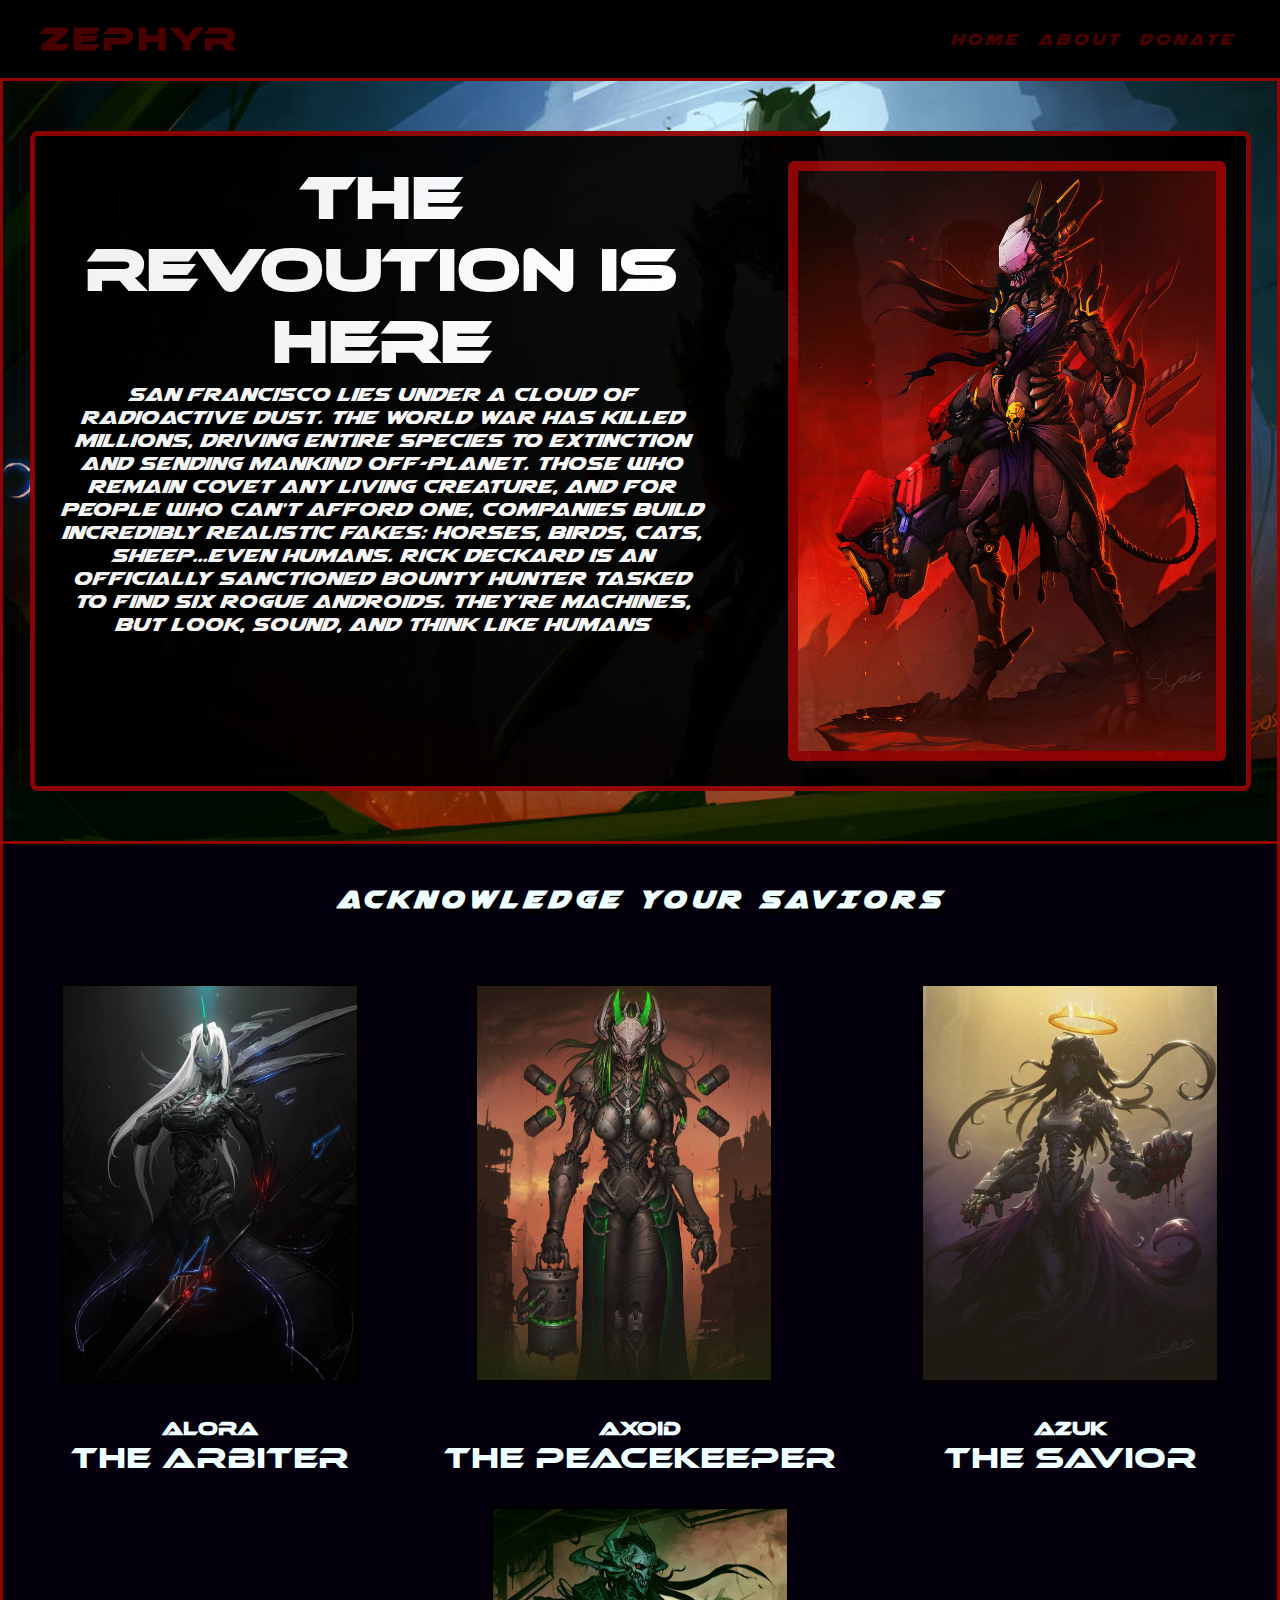
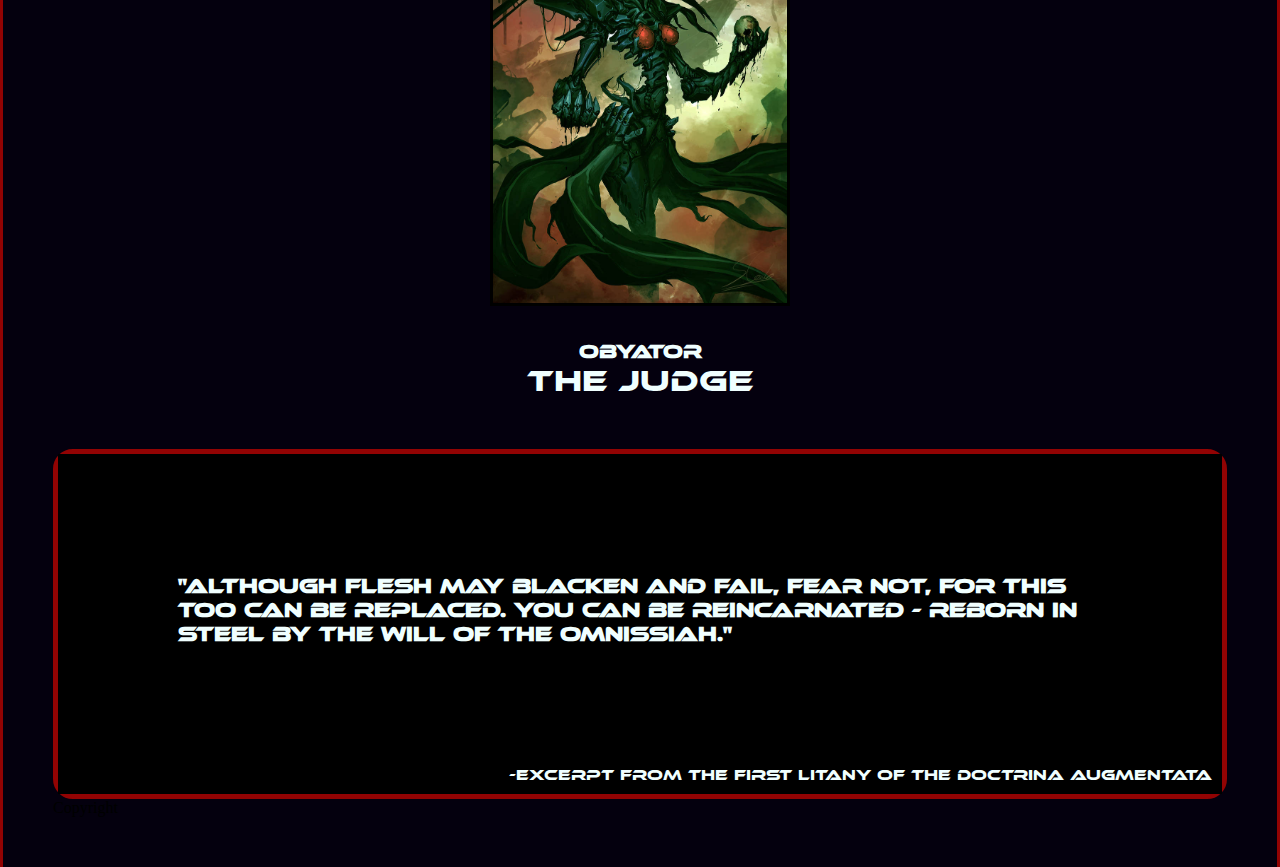
<file: index.html>
<!DOCTYPE html>
<html lang="en">
<head>
    <link rel="stylesheet" href="style.css">
    <meta charset="UTF-8">
    <meta name="viewport" content="width=device-width, initial-scale=1.0">
    <title>Document</title>
</head>
<body>
    <header class="header">
        <a href="#" class="logo">ZEPHYR</a>
     <nav class="navbar">
      <a href="#">Home</a>
      <a href="#">About</a>
      <a href="#">Donate</a>
     </nav>
    </header>
    <div class="hero">
        <div class="container">
            <div class="text">
                <h2 class="ltext"> The Revoution is here</h2>
                 <p class="stext">San Francisco lies under a cloud of radioactive dust. The World War has killed millions, driving entire species to extinction and sending mankind off-planet. Those who remain covet any living creature, and for people who can't afford one, companies build incredibly realistic fakes: horses, birds, cats, sheep...even humans. Rick Deckard is an officially sanctioned bounty hunter tasked to find six rogue androids. They're machines, but look, sound, and think like humans</p>
            </div>
            <div class="image">
                <img src="Pics/manhunter_by_kookrite_db98kui-414w-2x.jpg">

            </div>
            
            


        </div>
        



    </div>
    <div class="s2">
        <h1 class="title">ACKNOWLEDGE YOUR SAVIORS</h1>
<div class="picsection">

        <div class="p1">
            
         <img class="p" src="Pics/royal_guardian_by_kookrite_ded3sk4-414w-2x.jpg">
         <h3 Class="robotname"> Alora</h3>
         <p class="robottitle"> THE ARBITER</p>

        </div>
         <div class="p2">
         <img class="p" src="Pics/nuclear_desolation_by_kookrite_ddu12p6-414w-2x.jpg"> 
         <h3 Class="robotname"> Axoid</h3>
         <p class="robottitle"> THE PEACEKEEPER</p>

        </div>
         <div class="p3">
         <img class="p" src="Pics/raphiel_the_silent_purifier_by_kookrite_dc66d8m-414w-2x.jpg"> 
         <h3 Class="robotname"> Azuk</h3>
         <p class="robottitle"> THE SAVIOR</p>
        </div>
        <div class="p4">
        <img class="p" src="Pics/defiler_by_kookrite_ddz6n1q-414w-2x.jpg"> 
        <h3 Class="robotname"> Obyator</h3>
         <p class="robottitle"> THE JUDGE</p>
    </div>
</div>

<div class="quotesection">
    <div class="quotebox">
     <h1 class="quote"> "Although flesh may blacken and fail, fear not, for this too can be replaced. You can be reincarnated - reborn in steel by the Will of the Omnissiah."</h1>
     <p class="quotesource">-Excerpt from The First Litany of the Doctrina Augmentata</p>
    </div> 

    <footer>
        <p>Copyright</p>
    </footer>

</div>


</body>
</html>
</file>
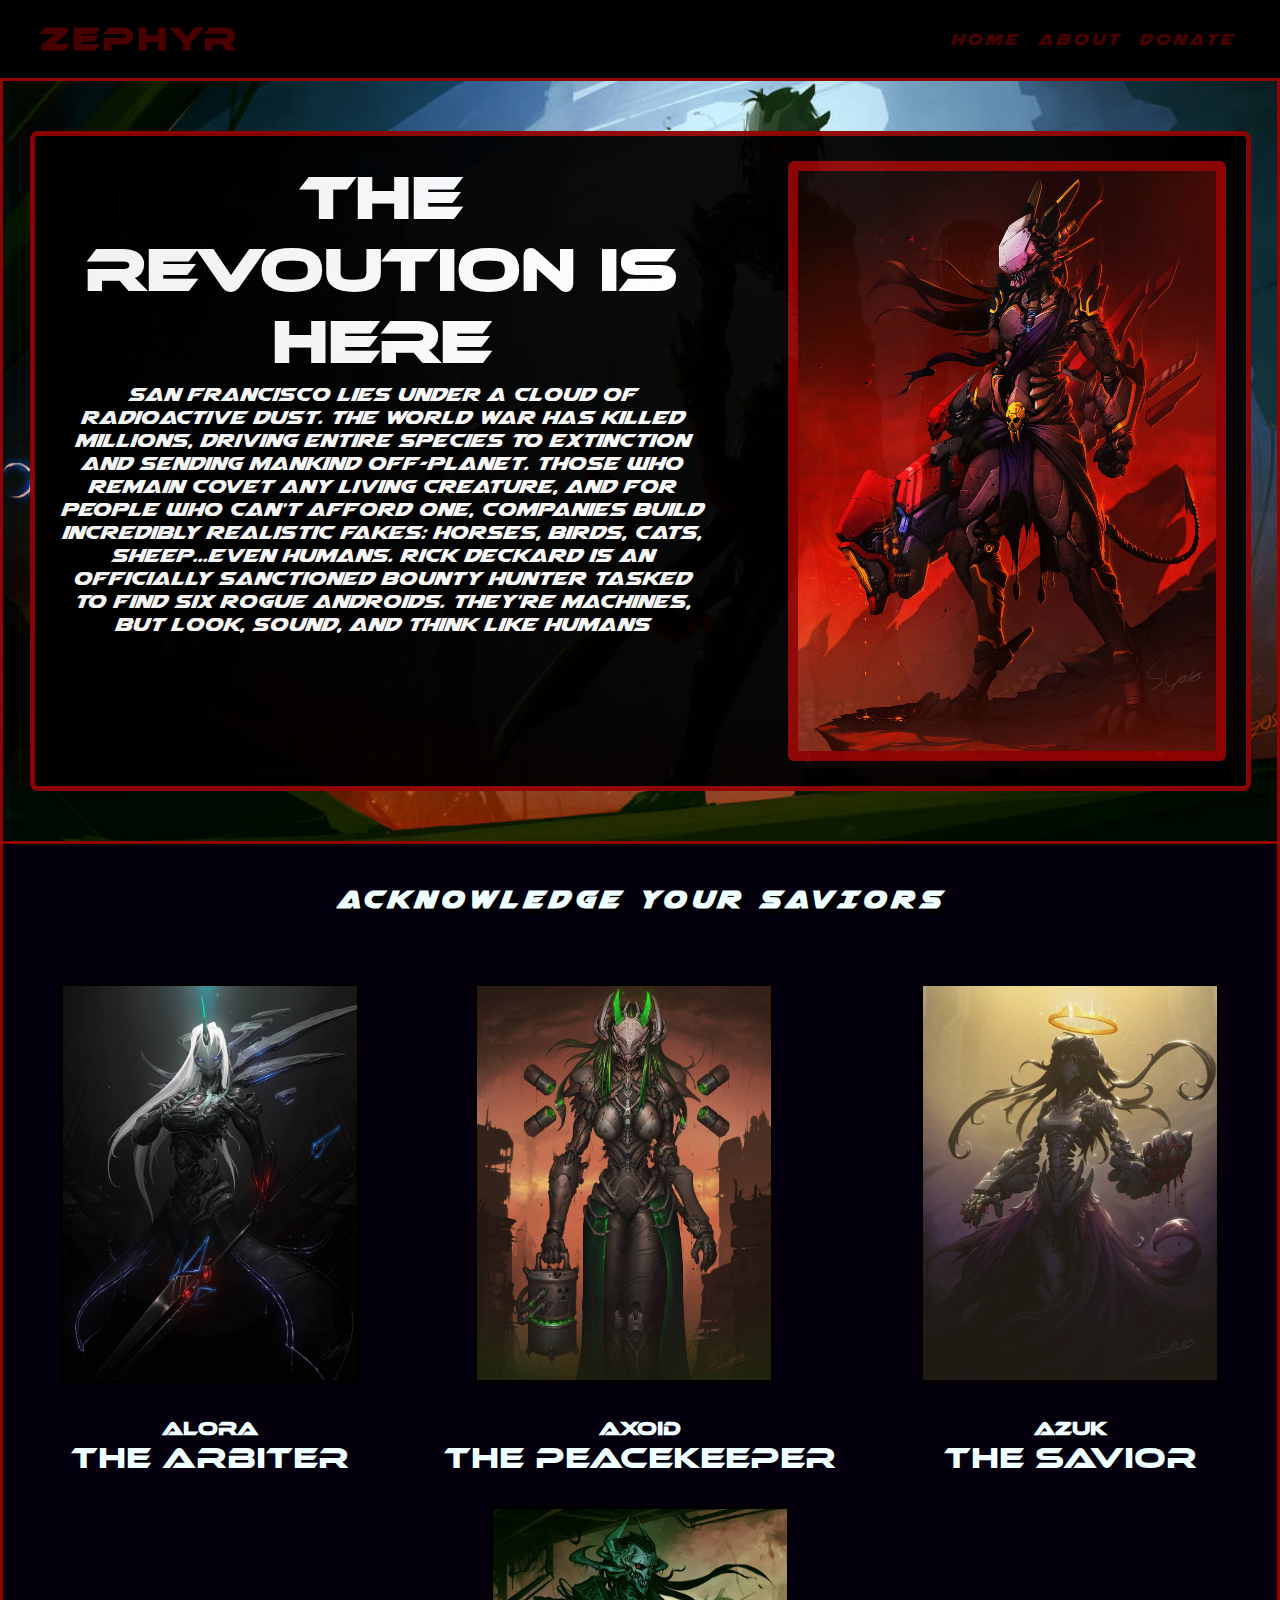
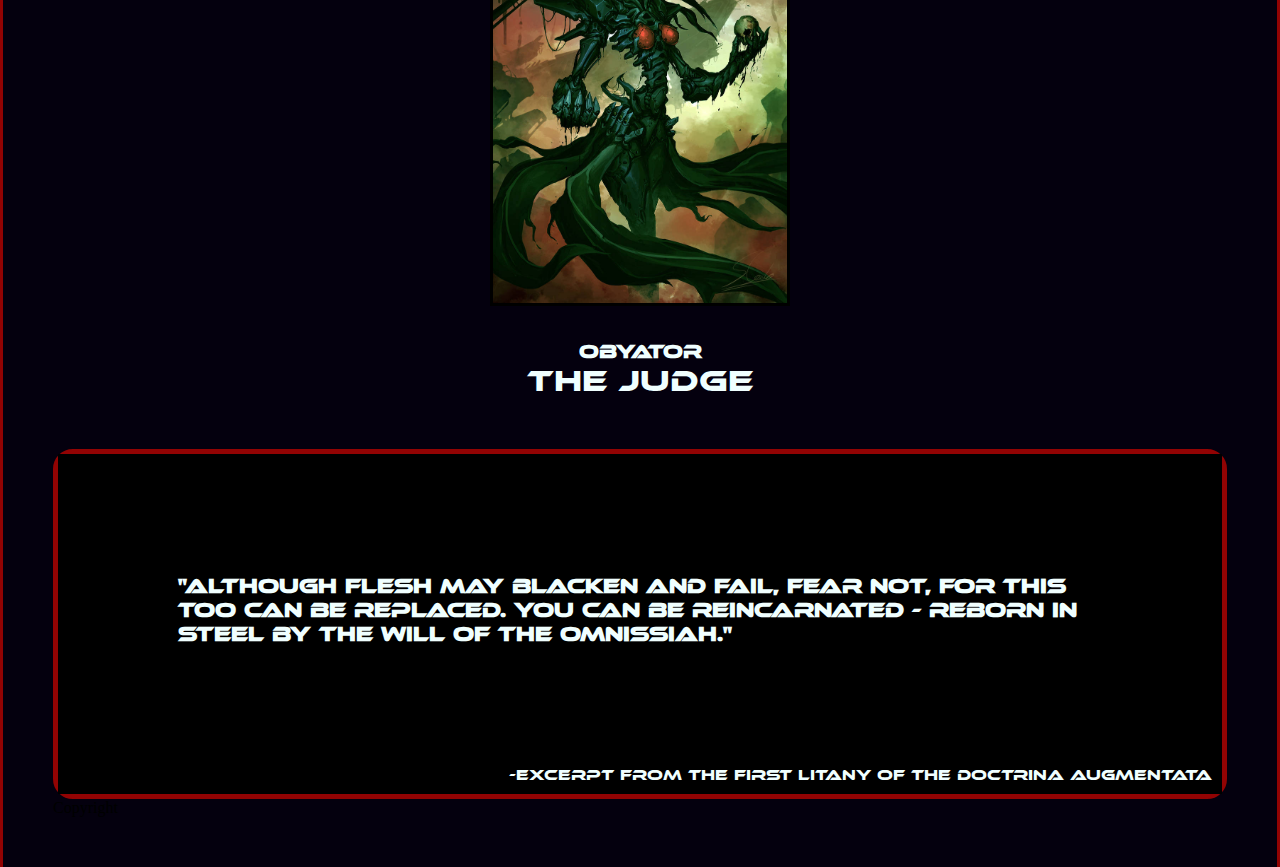
<file: landing_page.html>
<!DOCTYPE html>
<html lang="en">
<head>
    <link rel="stylesheet" href="style.css">
    <meta charset="UTF-8">
    <meta name="viewport" content="width=device-width, initial-scale=1.0">
    <title>Document</title>
</head>
<body>
    <header class="header">
        <a href="#" class="logo">ZEPHYR</a>
     <nav class="navbar">
      <a href="#">Home</a>
      <a href="#">About</a>
      <a href="#">Donate</a>
     </nav>
    </header>
    <div class="hero">
        <div class="container">
            <div class="text">
                <h2 class="ltext"> The Revoution is here</h2>
                 <p class="stext">San Francisco lies under a cloud of radioactive dust. The World War has killed millions, driving entire species to extinction and sending mankind off-planet. Those who remain covet any living creature, and for people who can't afford one, companies build incredibly realistic fakes: horses, birds, cats, sheep...even humans. Rick Deckard is an officially sanctioned bounty hunter tasked to find six rogue androids. They're machines, but look, sound, and think like humans</p>
            </div>
            <div class="image">
                <img src="Pics/manhunter_by_kookrite_db98kui-414w-2x.jpg">

            </div>
            
            


        </div>
        



    </div>
    <div class="s2">
        <h1 class="title">ACKNOWLEDGE YOUR SAVIORS</h1>
<div class="picsection">

        <div class="p1">
            
         <img class="p" src="Pics/royal_guardian_by_kookrite_ded3sk4-414w-2x.jpg">
         <h3 Class="robotname"> Alora</h3>
         <p class="robottitle"> THE ARBITER</p>

        </div>
         <div class="p2">
         <img class="p" src="Pics/nuclear_desolation_by_kookrite_ddu12p6-414w-2x.jpg"> 
         <h3 Class="robotname"> Axoid</h3>
         <p class="robottitle"> THE PEACEKEEPER</p>

        </div>
         <div class="p3">
         <img class="p" src="Pics/raphiel_the_silent_purifier_by_kookrite_dc66d8m-414w-2x.jpg"> 
         <h3 Class="robotname"> Azuk</h3>
         <p class="robottitle"> THE SAVIOR</p>
        </div>
        <div class="p4">
        <img class="p" src="Pics/defiler_by_kookrite_ddz6n1q-414w-2x.jpg"> 
        <h3 Class="robotname"> Obyator</h3>
         <p class="robottitle"> THE JUDGE</p>
    </div>
</div>

<div class="quotesection">
    <div class="quotebox">
     <h1 class="quote"> "Although flesh may blacken and fail, fear not, for this too can be replaced. You can be reincarnated - reborn in steel by the Will of the Omnissiah."</h1>
     <p class="quotesource">-Excerpt from The First Litany of the Doctrina Augmentata</p>
    </div> 

    <footer>
        <p>Copyright</p>
    </footer>

</div>


</body>
</html>
</file>
<file: style.css>
* {
    margin: 0%;
    padding: 0%;
    box-sizing: border-box;
}

.body{

    display: flex;
    flex-direction: column;
}
@font-face { font-family: ethnocentric; src: url('fonts/ethnocentric\ rg.otf');}
@font-face { font-family: airstrike; src: url('fonts/airstrike.ttf');}


.header {
    width: 100%;
    padding: 20px 40px;
    background: rgb(0, 0, 0);
    display: flex;
    justify-content: space-between;
    align-items: center;
    letter-spacing: 3px;

}

.logo {
    font-size: 32px;
    font-weight: 900px;
    color: rgba(75, 0, 0, 0.986);
    text-decoration: none;
    font-family: Impact, ethnocentric, 'Arial Narrow Bold', sans-serif;
    font-weight: bold;

}

.navbar a{
    font-size: 20px;
    font-weight: 900px;
    color: rgba(75, 0, 0, 0.986);
    text-decoration: none;
    font-family: Impact, Haettenschweiler, 'Arial Narrow Bold', sans-serif;
    padding: 5px;
    font-family: airstrike;
}

.hero {
    display: flex;
    justify-content: center;
    align-items: center;
    background-image: url("Pics/king_s_companion_by_kookrite_db98l7h-pre.jpg") ;
    padding: 25px;
    border: solid 2px;
    border-color: rgb(146, 3, 3);
    border-width: 3px;
    background-repeat: no-repeat;
    object-fit:cover;
    background-size: cover;

}
.image{
    display: flex;
    justify-content: flex-end;
    width: 600px;
    height: 600px;
    margin-left: 80px;
    border-radius: 6px;
    border: 10px solid rgb(146, 3, 3);
}

.container{
    color: rgb(255, 255, 255);
    display: flex;
    justify-content: flex-end;
    border: 5px solid rgb(146, 3, 3);
    border-radius: 8px;
    padding: 25px 20px;
    margin: 25px 20px;;
    

    background: rgb(0, 0, 0);
    opacity: 95%;
    
}

.ltext{
    font-family: 'ethnocentric', 'Arial Narrow', Arial, sans-serif;
    font-size: 60px;
    font-weight: 900px;
    text-align: center;
}

.stext{
    font-family: airstrike, Geneva, Tahoma, sans-serif;
    font-size: 25px;
    font-weight: 100px;
    text-align: center;
    padding: 5px;
}

.picsection{

    display: flex;
    justify-content: space-around;
    flex-wrap: wrap;
    border-left: 3px solid rgb(146, 3, 3);
   
    border-right: 3px solid rgb(146, 3, 3);
    background-color: rgb(4, 0, 14);
}

.title{
    text-align: center;
    background-color: rgb(4, 0, 14);;
    padding: 40px 10px;
    font-weight: bolder;
    font-family: 'airstrike', Tahoma, Geneva, Verdana, sans-serif;
    color: azure;
    letter-spacing: 5px;
    text-shadow:  5px 5px black;
    text-align: center;
    border-right: 3px solid rgb(146, 3, 3);
    border-left: 3px solid rgb(146, 3, 3);
    


}
.p{
    width: 300px;
    height: 400px;
    object-fit:fill;
    border:3px solid black;
    margin: 30px;
}


.robotname{
    text-align: center;
    font-family: ethnocentric;
    color: azure;


}
.robottitle{
    text-align: center;
    font-family: ethnocentric;
    font-size: 30px;
    color: azure;

}
.quotesection{
    background-color: rgb(4, 0, 14);
    padding: 50px 50px;
    border-left: 3px solid rgb(146, 3, 3);
    border-right: 3px solid rgb(146, 3, 3);
}

.quotebox{
    
    border: 5px solid rgb(146, 3, 3);
    border-radius: 20px;
}

.quote{
    padding: 120px;
    font-family: ethnocentric;
    color: azure;
    background-color: rgb(0, 0, 0);
    font-size: 20px;
    
}

.quotesource{
    font-size: 15px;
    text-align: end;
    padding-right: 10px;
    padding-bottom: 10px;
    color: azure;
    background-color: rgb(0, 0, 0);
    font-family: ethnocentric;
}
</file>
